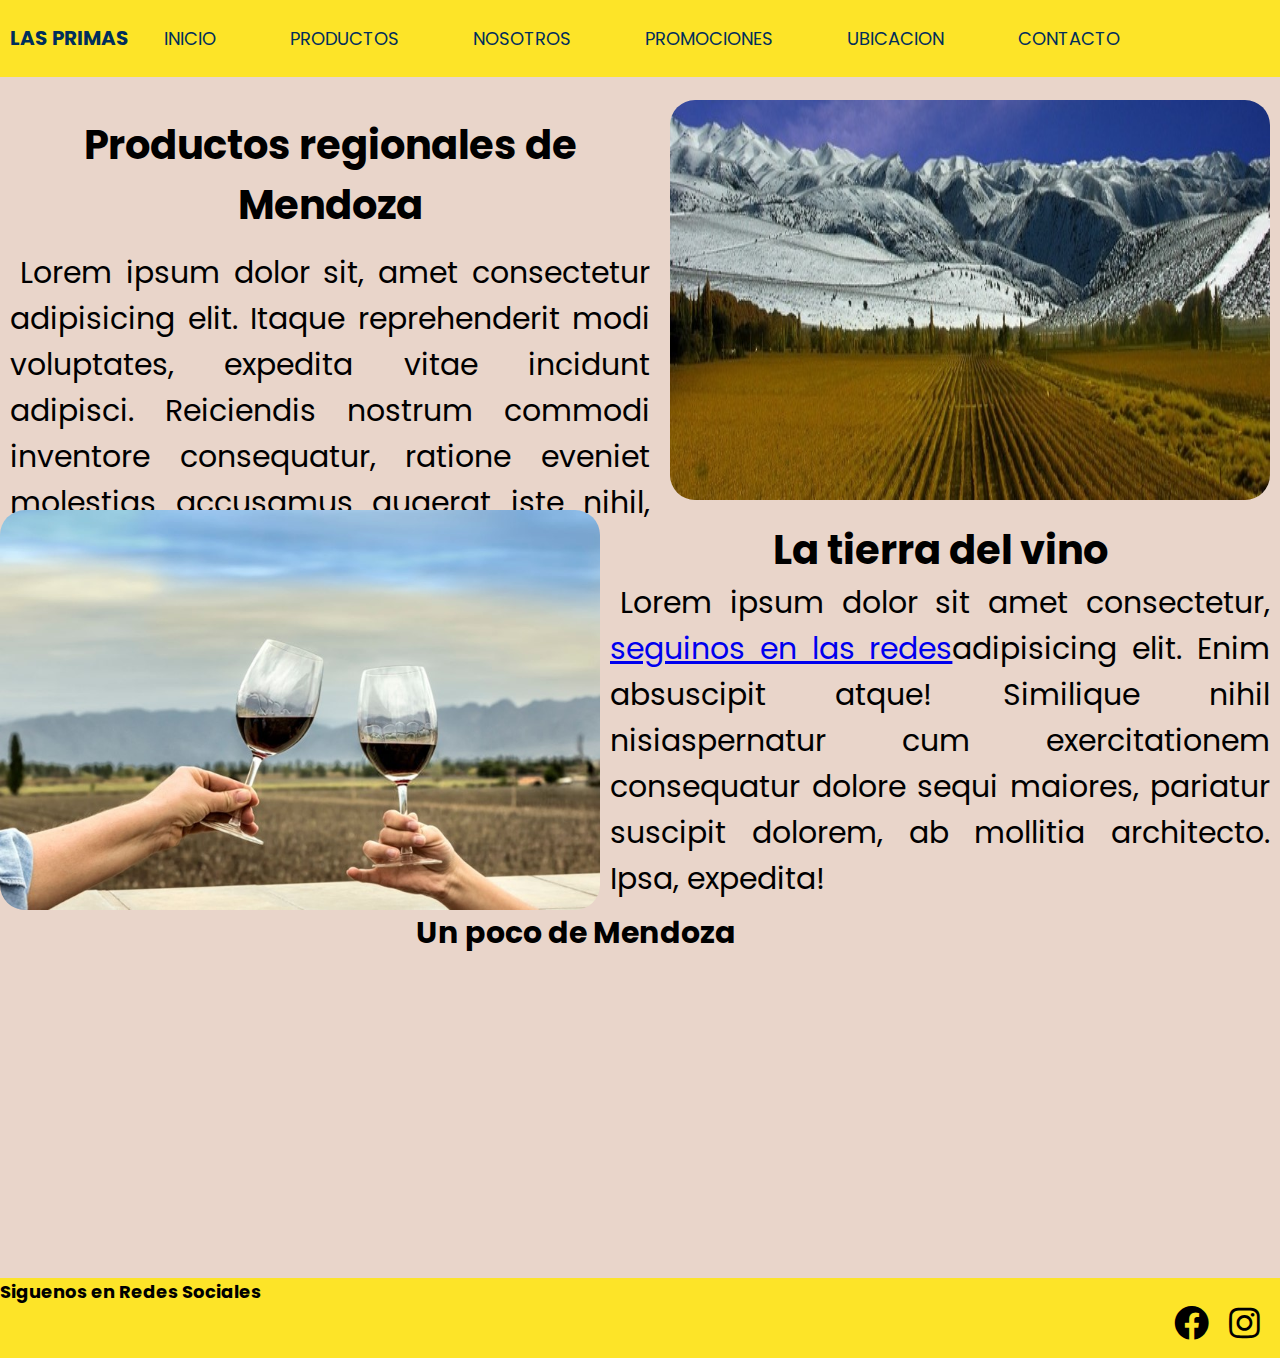
<file: index.html>
<!DOCTYPE html>
<html lang="en">

<head>
    <meta charset="UTF-8">
    <meta http-equiv="X-UA-Compatible" content="IE=edge">
    <meta name="viewport" content="width=device-width, initial-scale=1.0">
    <link rel="stylesheet" href="./style/estilos.css">
    <!--Font awesome CDN-->
    <link rel="stylesheet" href="https://cdnjs.cloudflare.com/ajax/libs/font-awesome/5.11.2/css/all.min.css">
    <title>Home</title>
</head>

<body>


    <section class="sticky">
        <div id="logo">Las Primas</div>
        <nav class="nav">
            <a href="index.html">INICIO</a>
            <a href="./secciones/productos.html">PRODUCTOS</a>
            <a href="./secciones/nosotros.html">NOSOTROS</a>
            <a href="./secciones/promociones.html">PROMOCIONES</a>
            <a href="./secciones/ubicacion.html">UBICACION</a>
            <a href="./secciones/contacto.html">CONTACTO</a>
        </nav>
    </section>



    <div class="grid-container">
        <section class="primer" id="primer">

            <div class="primera">
                <h2>Productos regionales de Mendoza</h2>
                <p>
                    Lorem ipsum dolor sit, amet consectetur adipisicing elit. Itaque reprehenderit modi voluptates,
                    expedita
                    vitae incidunt adipisci. Reiciendis nostrum commodi inventore consequatur, ratione eveniet molestias
                    accusamus quaerat iste nihil, aut alias?
                </p>
            </div>

            <div class="primer-img">
                <img src="./img/mendoza01.jpg" alt="paisaje de Mendoza">
            </div>

        </section>


        <section class="segunda">
            <div class="segund-img">
                <img src="./img/mendoza07.jpg" alt="dos copas con vino">
            </div>
            <div class="segun">
                <h3>La tierra del vino</h3>
                <p>
                    Lorem ipsum dolor sit amet consectetur, <a href="#pie">seguinos en las redes</a>adipisicing elit.
                    Enim
                    absuscipit atque! Similique nihil nisiaspernatur cum exercitationem consequatur dolore sequi
                    maiores,
                    pariatur suscipit dolorem, ab mollitia
                    architecto. Ipsa, expedita!
                </p>
            </div>

        </section>


        <section class="tercera">
            <div class="tercera-h3">
                <h3>Un poco de Mendoza</h3>
            </div>
            <div class="video">
                <iframe width="560" height="315" src="https://www.youtube.com/embed/3BTXeKqM3_c"
                    title="YouTube video player" frameborder="0"
                    allow="accelerometer; autoplay; clipboard-write; encrypted-media; gyroscope; picture-in-picture"
                    allowfullscreen></iframe>
            </div>
        </section>

    </div>


    <footer>
        <div class="social-media">
            <h4>Siguenos en Redes Sociales</h4>
            <ul class="social-icons">
                <li>
                    <a href="www.instagram.com"> <i class="fab fa-instagram"></i> </a>
                </li>
                <li>
                    <a href="www.facebook.com"> <i class="fab fa-facebook"></i> </a>
                </li>

            </ul>
        </div>
    </footer>



</body>

</html>
</file>
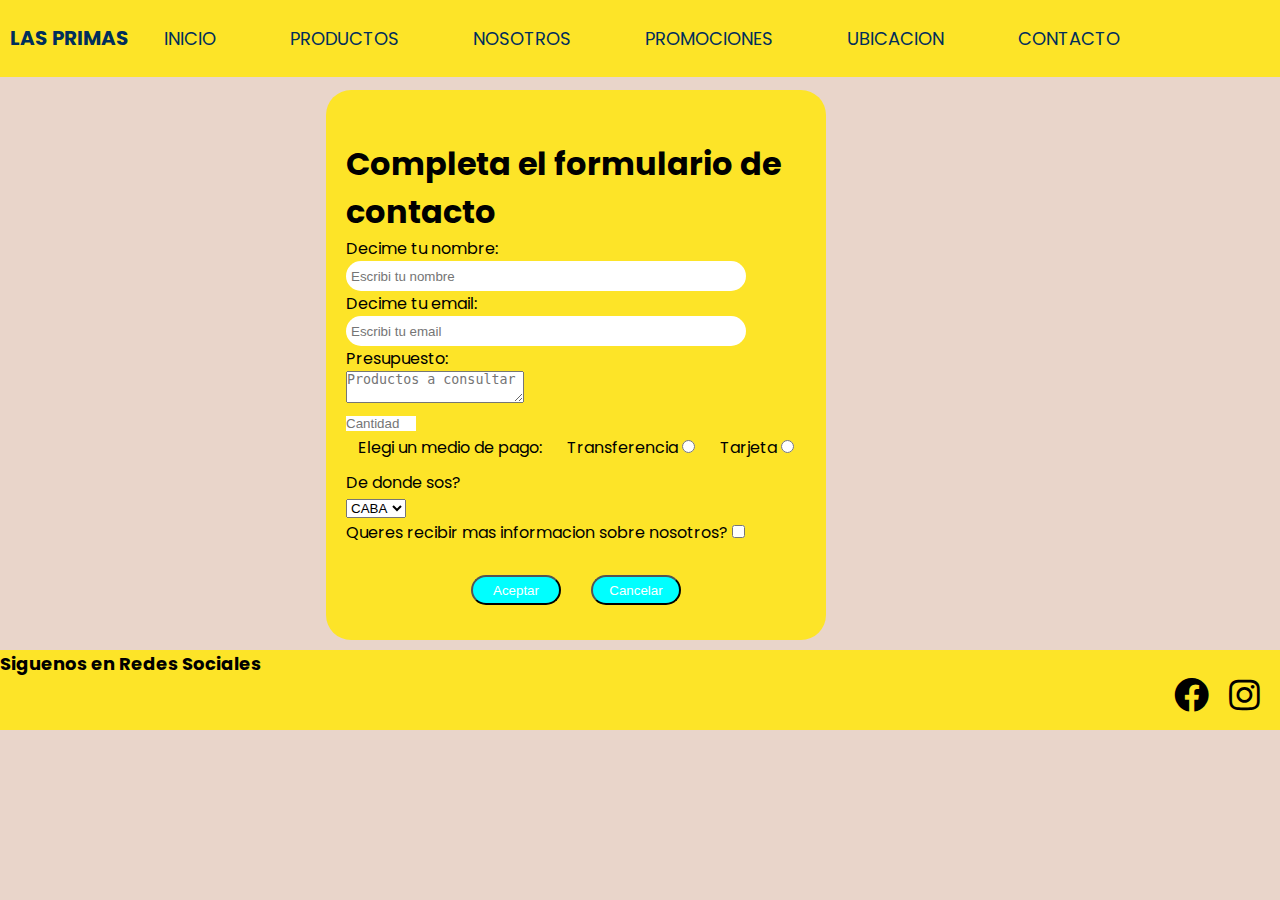
<file: secciones/contacto.html>
<!DOCTYPE html>
<html lang="en">

<head>
    <meta charset="UTF-8">
    <meta http-equiv="X-UA-Compatible" content="IE=edge">
    <meta name="viewport" content="width=device-width, initial-scale=1.0">
    <link rel="stylesheet" href="../style/estilos.css">
    <!--Font awesome CDN-->
    <link rel="stylesheet" href="https://cdnjs.cloudflare.com/ajax/libs/font-awesome/5.11.2/css/all.min.css">
    <title>Contacto</title>
</head>

<body>


    <section class="sticky">
        <div id="logo">Las Primas</div>
        <nav class="nav">
            <a href="../index.html">INICIO</a>
            <a href="./productos.html">PRODUCTOS</a>
            <a href="./nosotros.html">NOSOTROS</a>
            <a href="./promociones.html">PROMOCIONES</a>
            <a href="./ubicacion.html">UBICACION</a>
            <a href="#">CONTACTO</a>
        </nav>
    </section>

    <section class="contacto-container ">

        <form action="#">
            <h1 class="contacto-h1">Completa el formulario de contacto</h1>
            <label for="">Decime tu nombre:
                <input class="form-contacto" type="text" placeholder="Escribi tu nombre"><br>
            </label>
            <label for="email">Decime tu email:
                <input class="form-contacto" type="email" placeholder="Escribi tu email" name="email"><br>
            </label>
            <label for="Productos a consultar"> Presupuesto:<br>
                <textarea placeholder="Productos a consultar"></textarea>
            </label> <br>
            <input class="form-number" type="number" placeholder="Cantidad de productos"><br>
            <div class="form-pago">
                <p>Elegi un medio de pago:</p>
                <div>Transferencia
                    <input type="radio" name="pago" value="Tranferencia">
                </div>
                <div>Tarjeta
                    <input type="radio" name="pago" value="Tarjeta">
                </div>
            </div>
            <p>De donde sos?</p>
            <select name="letra" id="letra">
                <option value="CABA">CABA</option>
                <option value="AMBA">AMBA</option>
                <option value="otro">otro</option>
            </select>
            <div>Queres recibir mas informacion sobre nosotros?
                <input type="checkbox" name="acepta" value="1">
            </div>
            <div class="botones">
                <button class="btn-botones">Aceptar</button>
                <button class="btn-botones">Cancelar</button>
            </div>

        </form>

    </section>
    <footer>
        <div class="social-media">
            <h4>Siguenos en Redes Sociales</h4>
            <ul class="social-icons">
                <li>
                    <a href="www.instagram.com"> <i class="fab fa-instagram"></i> </a>
                </li>
                <li>
                    <a href="www.facebook.com"> <i class="fab fa-facebook"></i> </a>
                </li>

            </ul>
        </div>
    </footer>


</body>

</html>
</file>
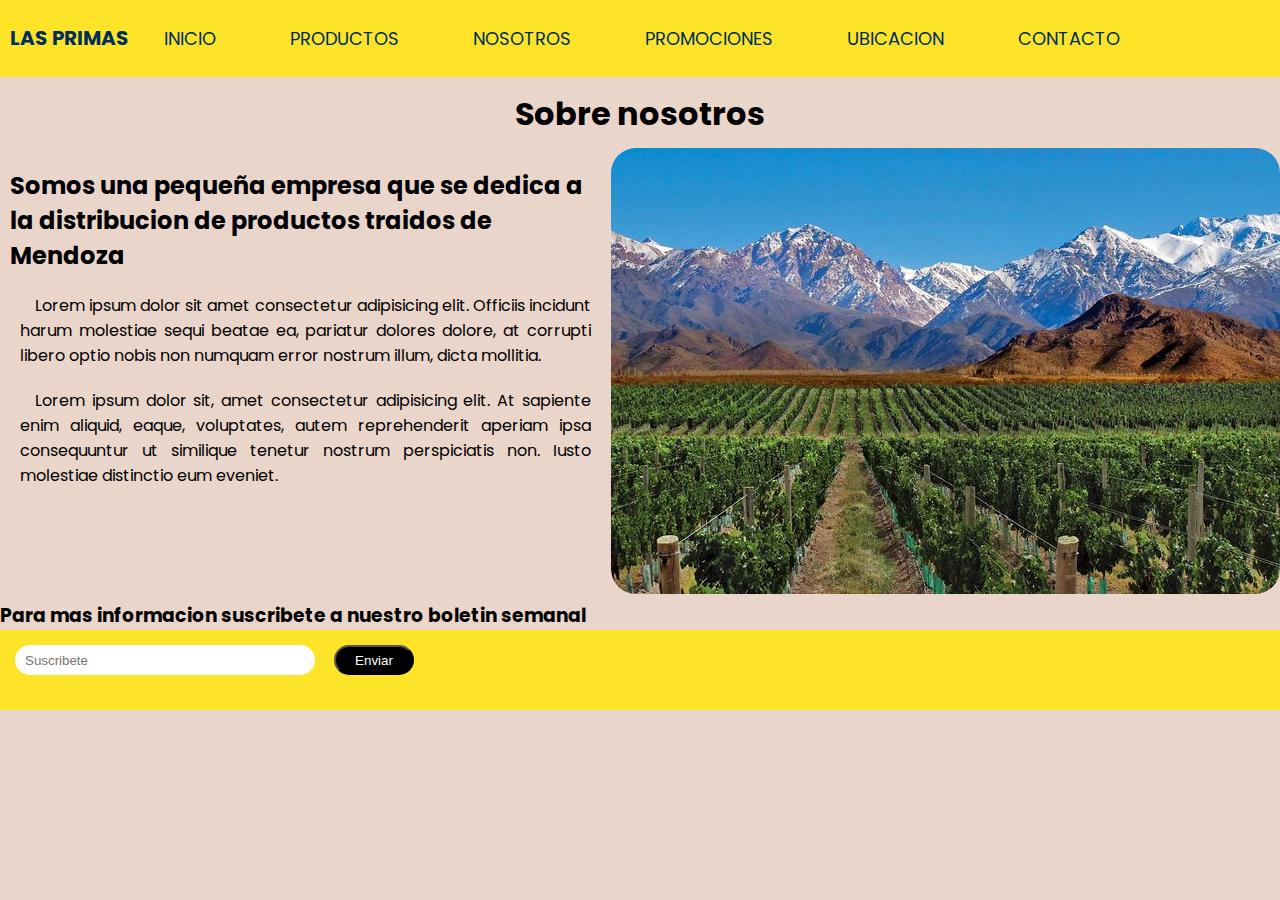
<file: secciones/nosotros.html>
<!DOCTYPE html>
<html lang="en">

<head>
    <meta charset="UTF-8">
    <meta http-equiv="X-UA-Compatible" content="IE=edge">
    <meta name="viewport" content="width=device-width, initial-scale=1.0">
    <link rel="stylesheet" href="../style/estilos.css">
    <!--Font awesome CDN-->
    <link rel="stylesheet" href="https://cdnjs.cloudflare.com/ajax/libs/font-awesome/5.11.2/css/all.min.css">
    <title>Nosotros</title>
</head>

<body>


    <section class="sticky">
        <div id="logo">Las Primas</div>
        <nav class="nav">
            <a href="../index.html">INICIO</a>
            <a href="./productos.html">PRODUCTOS</a>
            <a href="#">NOSOTROS</a>
            <a href="./promociones.html">PROMOCIONES</a>
            <a href="./ubicacion.html">UBICACION</a>
            <a href="./contacto.html">CONTACTO</a>
        </nav>
    </section>



    <h1 class="nosotros-h1" id="primer">Sobre nosotros</h1>
    <section class="nosotros-contenedor">
        <div class="nosotros-div">
            <h2>Somos una pequeña empresa que se dedica a la distribucion de productos traidos de Mendoza</h2>
            <p>
                Lorem ipsum dolor sit amet consectetur adipisicing elit. Officiis incidunt harum molestiae sequi beatae
                ea, pariatur dolores dolore, at corrupti libero optio nobis non numquam error nostrum illum, dicta
                mollitia.
            </p>
            <p>
                Lorem ipsum dolor sit, amet consectetur adipisicing elit. At sapiente enim aliquid, eaque, voluptates,
                autem
                reprehenderit aperiam ipsa consequuntur ut similique tenetur nostrum perspiciatis non. Iusto molestiae
                distinctio eum eveniet.
            </p>
        </div>

        <div class="nosotros-img">
            <img src="../img/mendoza13.jpg" alt="paisaje">
        </div>

    </section>

    <h3>Para mas informacion suscribete a nuestro boletin semanal</h3>

    <footer>
        <div class="nosotros-footer">
            <label>
                <input type="text" placeholder="Suscribete">
            </label>
            <button class="nosotros-btn">Enviar</button>

        </div>

    </footer>

</body>

</html>
</file>
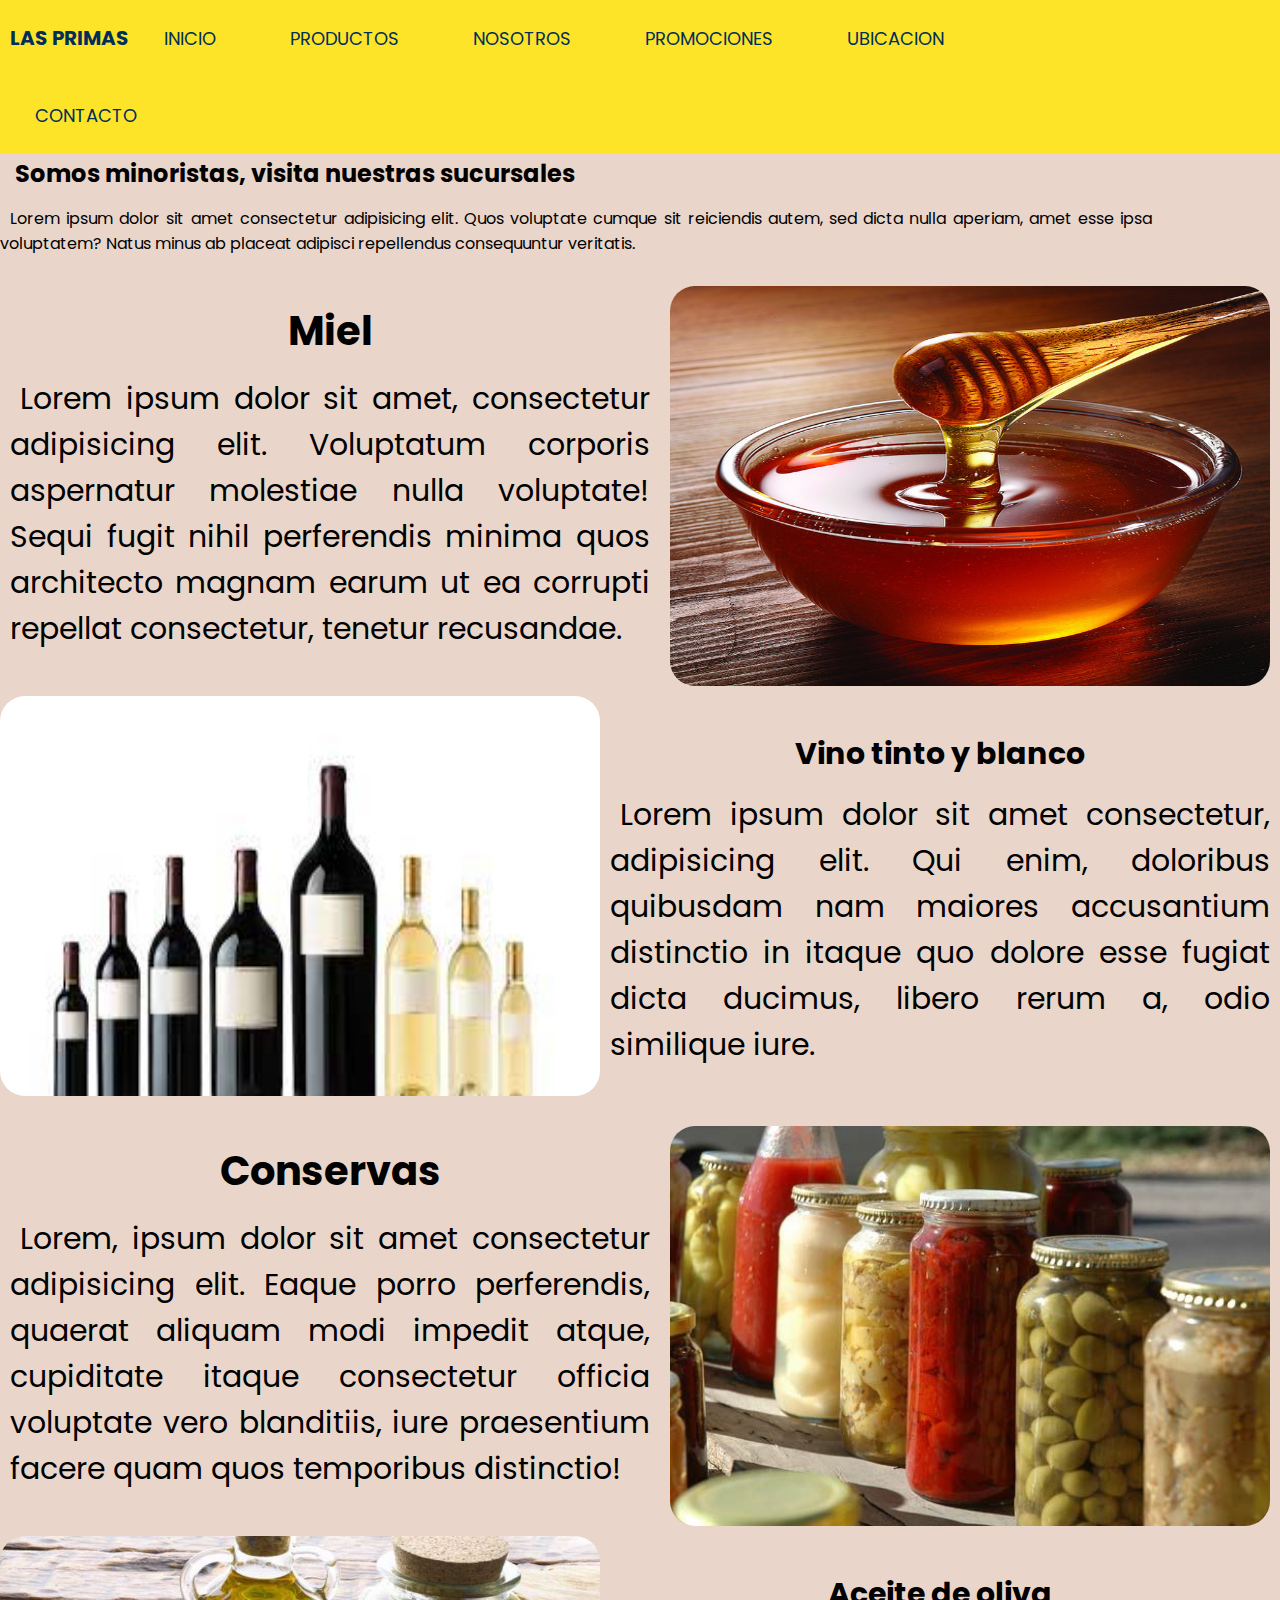
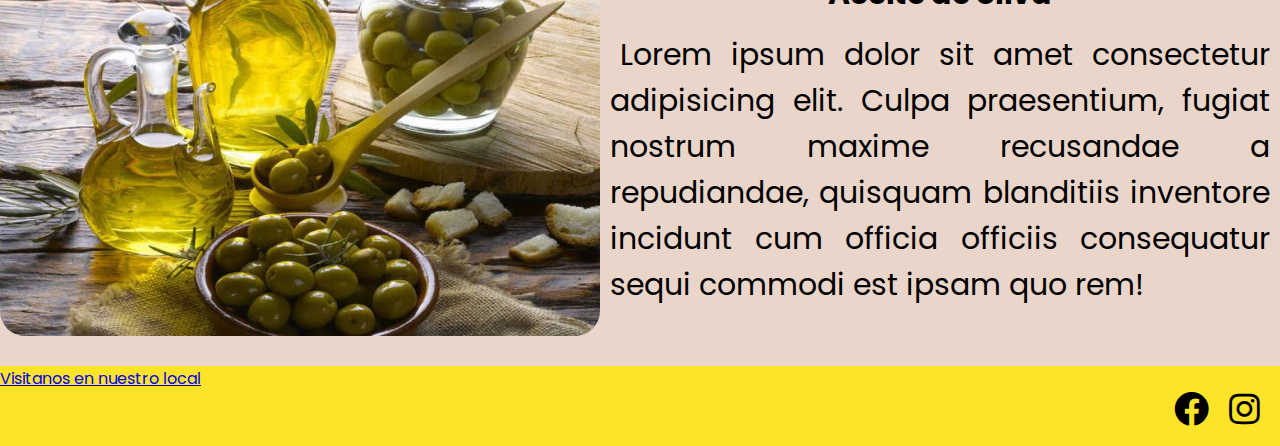
<file: secciones/productos.html>
<!DOCTYPE html>
<html lang="en">

<head>
    <meta charset="UTF-8">
    <meta http-equiv="X-UA-Compatible" content="IE=edge">
    <meta name="viewport" content="width=device-width, initial-scale=1.0">
    <link rel="stylesheet" href="../style/estilos.css">
    <!--Font awesome CDN-->
    <link rel="stylesheet" href="https://cdnjs.cloudflare.com/ajax/libs/font-awesome/5.11.2/css/all.min.css">
    <title>Producto</title>
</head>

<body>
    <header class="sticky">
        <section>
            <div id="logo">Las Primas</div>
            <nav class="nav">
                <a href="../index.html">INICIO</a>
                <a href="#">PRODUCTOS</a>
                <a href="./nosotros.html">NOSOTROS</a>
                <a href="./promociones.html">PROMOCIONES</a>
                <a href="./ubicacion.html">UBICACION</a>
                <a href="./contacto.html">CONTACTO</a>
            </nav>
        </section>
    </header>
    <section class="producto-desc" id="primer">
        <h1>Mira nuestros productos</h1>
        <h2>Somos minoristas, visita nuestras sucursales</h2>


        <p>
            Lorem ipsum dolor sit amet consectetur adipisicing elit. Quos voluptate cumque sit reiciendis autem, sed
            dicta nulla aperiam, amet esse ipsa voluptatem? Natus minus ab placeat adipisci repellendus consequuntur
            veritatis.
        </p>

    </section>


    <section class="primer producto-segunda">
        <div class="primera">
            <h2 class="producto-h2">Miel</h2>
            <p class="producto-p">
                Lorem ipsum dolor sit amet, consectetur adipisicing elit. Voluptatum corporis aspernatur molestiae nulla
                voluptate! Sequi fugit nihil perferendis minima quos architecto magnam earum ut ea corrupti repellat
                consectetur, tenetur recusandae.
            </p>
        </div>

        <div class="image-miel">
            <img src="../img/miel.jpg" alt="cucharada de miel">
        </div>

    </section>


    <section class="segunda producto-segunda">

        <div class="producto-segun">
            <img src="../img/vino.jpg" alt="vino blanco y vino tinto">
        </div>


        <div class="segun">
            <h2 class="producto-h2">Vino tinto y blanco</h2>
            <p class="producto-p">
                Lorem ipsum dolor sit amet consectetur, adipisicing elit. Qui enim, doloribus quibusdam nam maiores
                accusantium distinctio in itaque quo dolore esse fugiat dicta ducimus, libero rerum a, odio similique
                iure.
            </p>
        </div>

    </section>



    <section class="primer producto-segunda">
        <div class="primera">
            <h2 class="producto-h2">Conservas</h2>
            <p class="producto-p">
                Lorem, ipsum dolor sit amet consectetur adipisicing elit. Eaque porro perferendis, quaerat aliquam modi
                impedit atque, cupiditate itaque consectetur officia voluptate vero blanditiis, iure praesentium facere
                quam
                quos temporibus distinctio!
            </p>
        </div>
        <div class="producto-imagen">
            <img src="../img/mendoza03.jpg" alt="conservas en frascos">
        </div>


    </section>


    <section class="segunda producto-segunda">
        <div class="producto-img">
            <img src="../img/mendoza12.jpg" alt="aceite de oliva en envase de vidrio">
        </div>
        <div class="segun">
            <h2 class="producto-h2">Aceite de oliva</h2>
            <p class="producto-p">
                Lorem ipsum dolor sit amet consectetur adipisicing elit. Culpa praesentium, fugiat nostrum maxime
                recusandae
                a repudiandae, quisquam blanditiis inventore incidunt cum officia officiis consequatur sequi commodi est
                ipsam quo rem!
            </p>
        </div>

    </section>

    <footer class="footer-producto">
        <div>
            <a href="./ubicacion.html">Visitanos en nuestro local</a>
        </div>
        <ul class="social-icons">
            <li>
                <a href="www.instagram.com"> <i class="fab fa-instagram"></i> </a>
            </li>
            <li>
                <a href="www.facebook.com"> <i class="fab fa-facebook"></i> </a>
            </li>

        </ul>
    </footer>

</body>

</html>
</file>
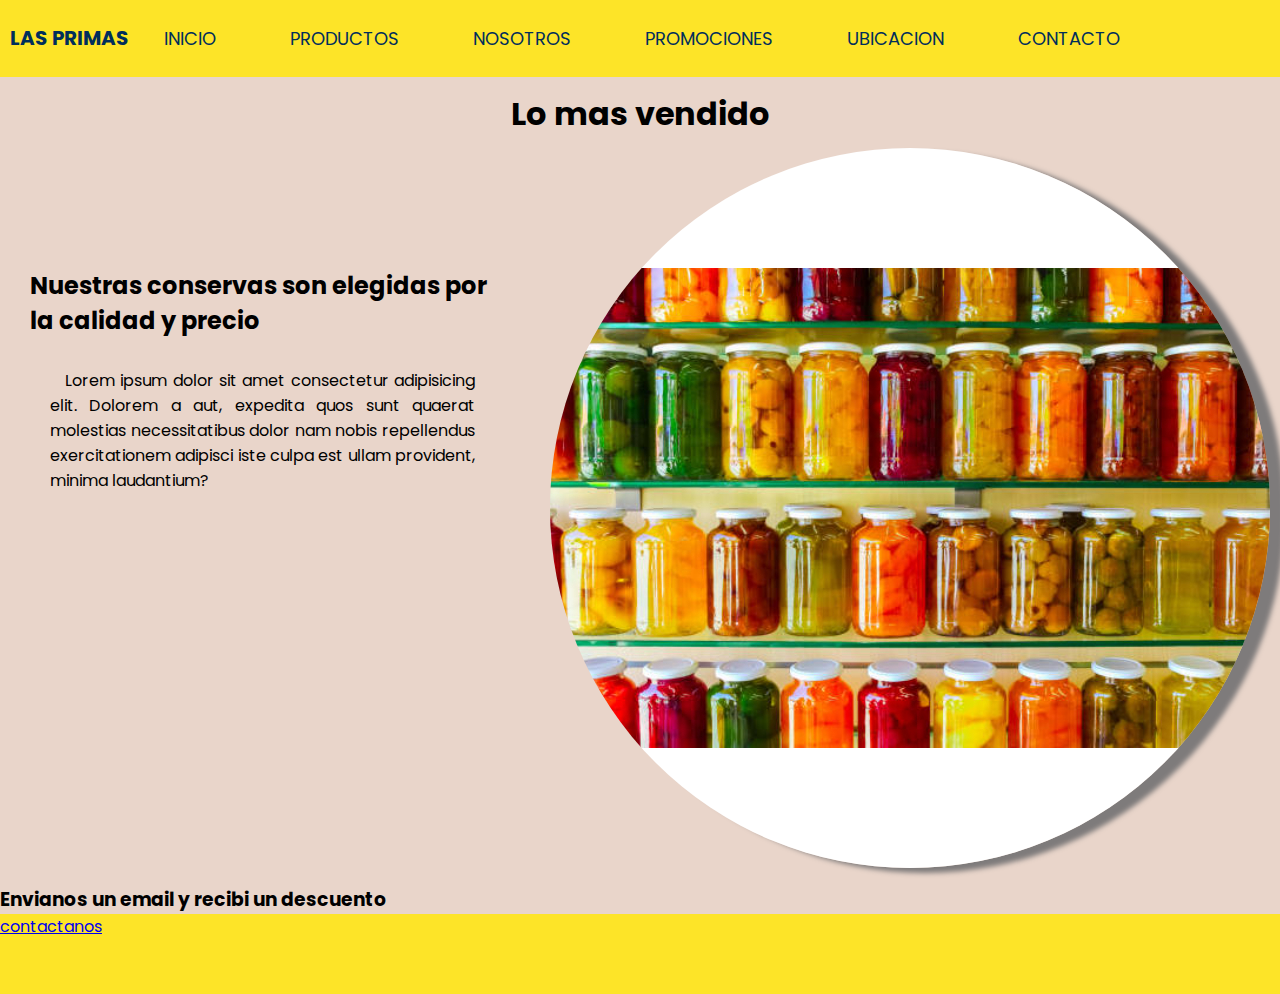
<file: secciones/promociones.html>
<!DOCTYPE html>
<html lang="en">

<head>
    <meta charset="UTF-8">
    <meta http-equiv="X-UA-Compatible" content="IE=edge">
    <meta name="viewport" content="width=device-width, initial-scale=1.0">
    <link rel="stylesheet" href="../style/estilos.css">
    <!--Font awesome CDN-->
    <link rel="stylesheet" href="https://cdnjs.cloudflare.com/ajax/libs/font-awesome/5.11.2/css/all.min.css">
    <title>Promociones</title>
</head>

<body>

    <section class="sticky">
        <div id="logo">Las Primas</div>
        <nav class="nav">
            <a href="../index.html">INICIO</a>
            <a href="./productos.html">PRODUCTOS</a>
            <a href="./nosotros.html">NOSOTROS</a>
            <a href="#">PROMOCIONES</a>
            <a href="./ubicacion.html">UBICACION</a>
            <a href="./contacto.html">CONTACTO</a>
        </nav>
    </section>

    <h1 class="promociones-h1" id="primer">Lo mas vendido</h1>
    <section class="promociones-contenedor nosotros-contenedor">
        <div class="promociones-div">
            <h2>Nuestras conservas son elegidas por la calidad y precio</h2>
            <p>
                Lorem ipsum dolor sit amet consectetur adipisicing elit. Dolorem a aut, expedita quos sunt quaerat
                molestias
                necessitatibus dolor nam nobis repellendus exercitationem adipisci iste culpa est ullam provident,
                minima
                laudantium?
            </p>
        </div>
        <div class="promociones-img">
            <img src="../img/mendoza06.jpg" alt="variedad de conservas">
        </div>


    </section>
    <h3>Envianos un email y recibi un descuento</h3>
    <footer>
        <div>
            <a href="./contacto.html">contactanos</a>
        </div>

    </footer>

</body>

</html>
</file>
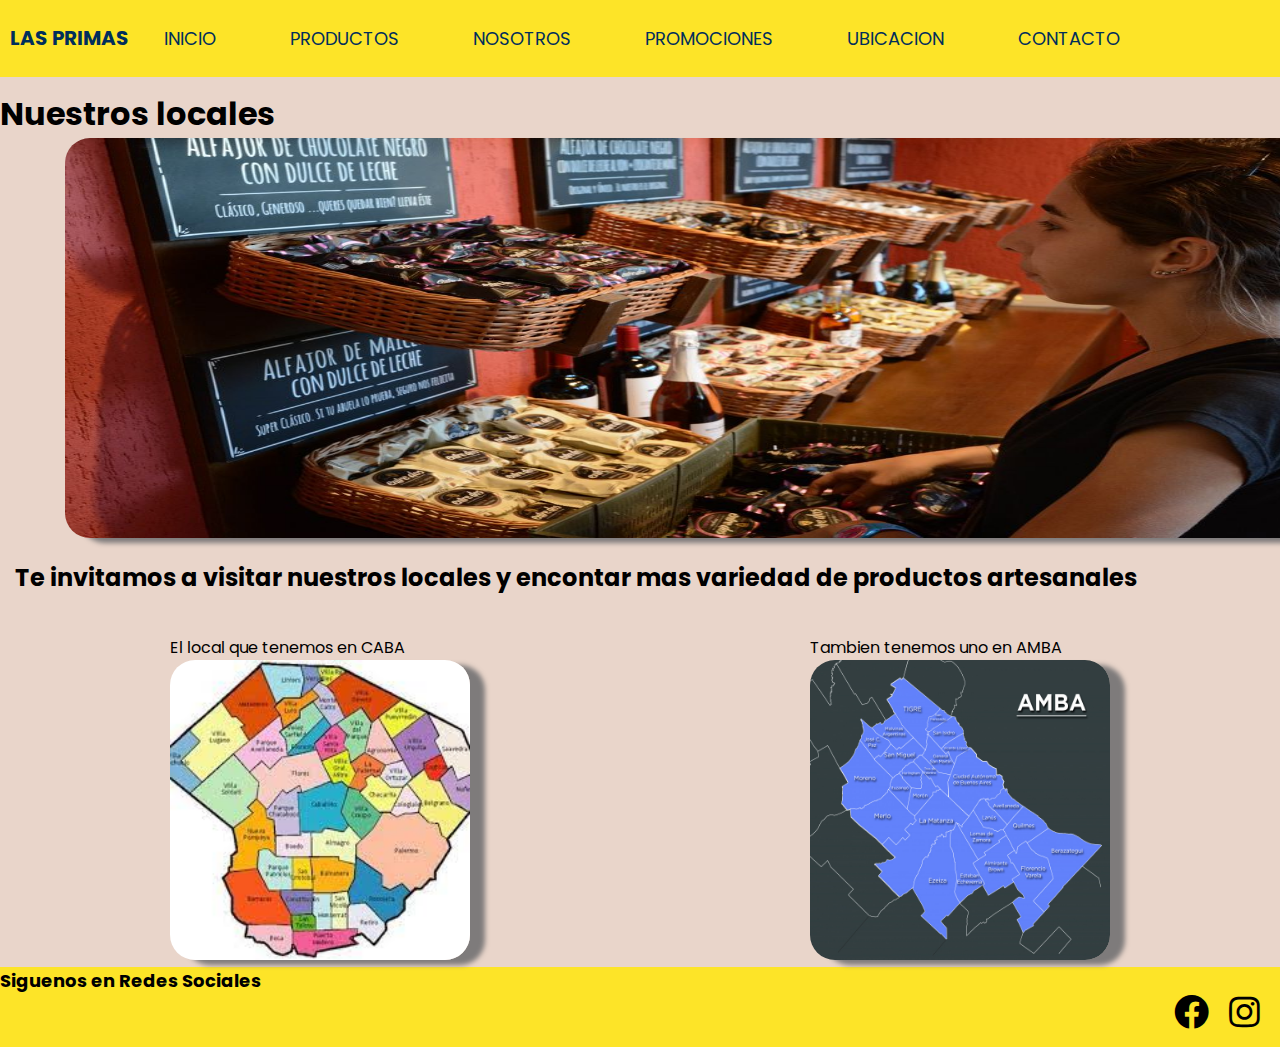
<file: secciones/ubicacion.html>
<!DOCTYPE html>
<html lang="en">

<head>
    <meta charset="UTF-8">
    <meta http-equiv="X-UA-Compatible" content="IE=edge">
    <meta name="viewport" content="width=device-width, initial-scale=1.0">
    <link rel="stylesheet" href="../style/estilos.css">
    <!--Font awesome CDN-->
    <link rel="stylesheet" href="https://cdnjs.cloudflare.com/ajax/libs/font-awesome/5.11.2/css/all.min.css">
    <title>Ubicacion</title>
</head>

<body>

    <section class="sticky">
        <div id="logo">Las Primas</div>
        <nav class="nav">
            <a href="../index.html">INICIO</a>
            <a href="./productos.html">PRODUCTOS</a>
            <a href="./nosotros.html">NOSOTROS</a>
            <a href="./promociones.html">PROMOCIONES</a>
            <a href="#">UBICACION</a>
            <a href="./contacto.html">CONTACTO</a>
        </nav>
    </section>

    <h1 id="primer">Nuestros locales </h1>
    <section class="ubicacion-container">
        <div class="ubicacion-uno">
            <div class="ubicacion-img">
                <img src="../img/mendoza02.jpg" alt="clienta viendo alfajores">
            </div>
        </div>
        <h2 class="ubicacion-h2">Te invitamos a visitar nuestros locales y encontar mas variedad de productos
            artesanales</h2>
        <div class="ubicacion-dos ubicacion-container">
            <div class="local move">
                <p>
                    El local que tenemos en CABA
                </p>
                <div>
                    <a
                        href="https://www.google.com/maps/place/Buenos+Aires,+CABA/@-34.6157437,-58.5733832,11z/data=!3m1!4b1!4m5!3m4!1s0x95bcca3b4ef90cbd:0xa0b3812e88e88e87!8m2!3d-34.6036844!4d-58.3815591?hl=es-419">
                        <img src="../img/caba.jpg" alt="mapa caba">
                    </a>
                </div>
            </div>
            <div class="amba move">
                <P>
                    Tambien tenemos uno en AMBA
                </P>
                <div>
                    <a
                        href="https://www.google.com/maps/place/Buenos+Aires+Metropolitan+Area/@-34.5043687,-59.0162206,9z/data=!3m1!4b1!4m5!3m4!1s0x95bcb3faddba8be7:0x93e8f54e16d05cc5!8m2!3d-34.5733392!4d-58.6458369?hl=es-419">
                        <img src="../img/mapa-amba1.jpg" alt="mapa de AMBA">
                    </a>
                </div>
            </div>
        </div>

    </section>


    <footer>
        <div class="social-media">
            <h4>Siguenos en Redes Sociales</h4>
            <ul class="social-icons">
                <li>
                    <a href="www.instagram.com"> <i class="fab fa-instagram"></i> </a>
                </li>
                <li>
                    <a href="www.facebook.com"> <i class="fab fa-facebook"></i> </a>
                </li>

            </ul>
        </div>

    </footer>




</body>

</html>
</file>
<file: style/estilos.css>
@import url('https://fonts.googleapis.com/css2?family=Poppins:wght@300&display=swap');

* {
    margin: 0px;
    padding: 0px;
    box-sizing: border-box;

}

body {
    background-color: #E9D5CA;
    font-family: 'Poppins', sans-serif;
}

section {
    width: 90%;
}

nav a {

    text-decoration: none;
    color: #002e5b;
    font-size: 18px;
    padding: 25px 35px;
    display: inline-block;
    transition: all 0.5s ease 0s;

}

#logo {
    font-size: 20px;
    text-transform: uppercase;
    color: #002e5b;
    font-weight: bold;
    float: left;
    margin: 23px 0 0 10px;

}

header {
    overflow: hidden;
    width: 100%;
    background-color: #fde428;
}

nav {
    width: 100%;
    background-color: #fde428;


}

.sticky {
    position: fixed;
    top: 0;
    width: 100%;
}


/* Primera seccion */

.primer {
    display: flex;
    justify-content: space-between;
    width: 100%;
    height: 400px;
    margin-top: 20px;
}

.primer img {
    width: 600px;
    height: 400px;
    border-radius: 25px;
    margin: 10px;
}
.primer img{
    transition-property: all;
    transition-duration: 3s;
}
.primer img:hover {
    transform: scale(1.05);

}

.primer p {
    font-size: 30px;
    text-indent: 10px;
    text-align: justify;

}

.primer h2 {
    font-size: 40px;
    text-align: center;
    margin: 15px;
}

.primera {
    margin: 10px;
}

#primer {
    margin-top: 90px;
}


/* Segunda seccion */

.segunda {
    display: flex;
    justify-content: space-between;
    width: 100%;
    height: 400px;
    margin-top: 20px;
}

.segunda img {
    width: 600px;
    height: 400px;
    border-radius: 25px;
}
.segunda img{
    transition: all 3s;
}
.segunda img:hover{
    transform: scale(1.05);

}

.segunda p {
    font-size: 30px;
    text-indent: 10px;
    text-align: justify;

}

.segunda h3 {
    font-size: 40px;
    text-align: center;
}

.segun {
    margin: 10px;
}

/* Tercera seccion */
.tercera h3 {
    text-align: center;
    font-size: 30px;
}

.video {
    margin-left: 400px;
}
.video{
    transition: all 3s;
}
.video:hover{
    transform: scale(1.05);
}


/* Producto */
.primer-h2 {
    text-align: center;
    font-size: 25px;
    margin: 15px;

}

.producto-desc h1 {
    text-align: center;
    font-size: 30px;
    margin: 15px;
}

.producto-desc h2 {
    margin: 20px 15px 15px 15px;
}

.producto-desc p {
    text-align: justify;
    text-indent: 10px;
}

.producto-p {
    text-align: justify;
    text-indent: 20px;
}

.footer-producto {
    margin-top: 30px;
}

.producto-h2 {
    margin: 25px 0 15px 0;
    text-align: center;
    font-size: 30px;

}

/* Nosotros */

.nosotros-contenedor {
    display: flex;
    justify-content: space-around;
    width: 100%;
    height: auto;
}

.nosotros-contenedor img {
    border-radius: 25px;
}
.nosotros-img{
    transition: all 3s;
}
.nosotros-img:hover{
    transform: scale(1.05);
}

.nosotros-div h2 {
    margin: 20px 0 10px 10px;

}

.nosotros-contenedor p {
    text-align: justify;
    margin: 20px;
    text-indent: 15px;
}

.nosotros-h1 {
    text-align: center;
    margin: 10px;
}

.nosotros-footer input {
    width: 300px;
    height: 30px;
    margin: 15px;
    border-radius: 25px;
    padding: 10px;
    border: none;
}

.nosotros-btn {
    width: 80px;
    height: 30px;
    border-radius: 15px;
    background-color: #000;
    color: #fff;
}

/* Promociones */

.promociones-contenedor {
    display: flex;
    justify-content: space-around;
    width: 100%;
    height: auto;
}

.promociones-div {
    margin: 130px 30px 30px 30px;
}

.promociones-div p {
    margin-top: 30px;
}

.promociones-contenedor img {
    margin: 10px 10px 10px 25px;
    box-shadow: 15px 5px 5px rgb(126, 123, 123);
    border-radius: 50%;
}

.promociones-h1 {
    text-align: center;
}

/* Ubicacion */

.ubicacion-container {
    width: 100%;
    height: auto;
}

.ubicacion-uno img {
    width: 100%;
    height: 400px;
    margin-left: 65px;
    border-radius: 25px;
    box-shadow: 15px 5px 5px rgb(126, 123, 123);
}
.ubicacion-uno img:hover{
    animation: tienda 2s;
}
@keyframes tienda{
    0%{transform: rotate(-30deg);
    }
    25%{border-radius:50% ;
    }
    75%{transform:scale(1.1);
    }
} 


.ubicacion-uno figcaption {
    text-align: center;
}

.ubicacion-dos {
    display: flex;
    justify-content: space-around;
    margin-top: 20px;
}
.ubicacion-dos img{
    transition: all 2s;
}
.ubicacion-dos img:hover{
    transform:scale(1.06);
}

.ubicacion-dos img {
    width: 300px;
    height: 300px;
    border-radius: 25px;
    box-shadow: 15px 5px 5px rgb(126, 123, 123);
}

.ubicacion-dos p {
    margin-top: 20px;
}

.ubicacion-h2 {
    margin: 15px;
}

/* Contacto */
.contacto-container {
    display: flex;
    justify-content: center;
}

form h1 {
    margin-top: 30px;
}

form {
    width: 500px;
    height: auto;
    background-color: #fde428;
    margin: 90px 50px 10px 50px;
    padding: 20px;
    border-radius: 25px;
}

.form-number {
    border: none;
    width: 70px;
    height: auto;
}

.form-contacto {
    width: 400px;
    height: 30px;
    border: none;
    border-radius: 25px;
    padding: 5px;
}

.form-pago {
    display: flex;
    justify-content: space-around;
    margin-bottom: 10px;
}

.botones {
    display: flex;
    justify-content: center;
    margin-top: 15px;
}

.btn-botones {
    width: 90px;
    height: 30px;
    margin: 15px;
    border-radius: 25px;
    color: #fff;
    background-color: aqua;
}

/* Footer */

footer {
    background-color: #fde428;
    left: 0;
    bottom: 0;
    width: 100%;
    height: 80px;
}

ul {
    list-style: none;
}

footer ul li {
    float: right;
    margin-right: 20px;

}

footer h4 {
    font-size: 18px;
}

footer ul li i {
    font-size: 35px;
    color: #000;

}

@media screen and (min-width: 280px) and (max-width: 768px) {
    .primer {
        display: grid;
        grid-template-columns: 1fr;
        grid-template-rows: 2fr;
        grid-column-gap: 0px;
        grid-row-gap: 0px;

    }

    .primera p {
        font-size: 12px;
    }

    .segunda p {
        font-size: 12px;
    }

    .segunda {
        display: grid;
        grid-template-columns: 1fr;
        grid-template-rows: 2fr;
        grid-column-gap: 0px;
        grid-row-gap: 0px;
    }

    .segunda {
        margin-top: 500px;
    }

    .tercera {
        display: none;

    }

    #logo {
        display: none;
    }

    .nav a {
        font-size: 12px;
        margin: 0;
        padding: 10px;
    }

    .primer img {
        max-width: 100%;

    }

    .segunda img {
        max-width: 100%;
    }

    .primera {
        margin-bottom: 50px;
        max-width: 100%;


    }

    .segun {
        max-width: 100%;
    }


    /* Producto */
    .primer-h2 {
        font-size: 15px;
    }

    .producto-segunda {
        display: grid;
        grid-template-columns: 1fr;
        grid-template-rows: 2fr;
        grid-column-gap: 0px;
        grid-row-gap: 0px;

    }

    .producto-segunda {
        margin-bottom: 150px;
    }

    .producto-desc h1 {
        font-size: 15px;
    }

    .producto-desc h2 {
        margin: 10px 7px 7px 7px;
    }

    .producto-desc p {
        text-align: justify;
        margin-left: 20px;
    }

    .producto-p {
        text-indent: 5px;
    }

    .producto-h2 {
        margin: 10px 0 7px 0;
        font-size: 15px;
    }

    /* Nosotros */

    .nosotros-contenedor {
        display: grid;
        grid-template-columns: 1fr;
        grid-template-rows: 2fr;
        grid-column-gap: 0px;
        grid-row-gap: 0px;

    }

    .nosotros-div {
        max-width: 100%;


    }

    .nosotros-contenedor img {
        max-width: 100%;
    }

    .nosotros-contenedor {
        max-width: 100%;
    }

    /* Promociones */

    .promociones-contenedor img {
        width: 100%;
        margin: 10px 0px 10px 0px;
        padding: 10px;
    }


    /* Ubicacion */

    .ubicacion-container {
        display: grid;
        grid-template-columns: 1fr;
        grid-template-rows: 2fr;
        grid-column-gap: 0px;
        grid-row-gap: 0px;

    }

    .ubicacion-container img {
        max-width: 100%;
        margin-left: 0;
    }

    .move {
        margin-left: 50px;
    }

    /* contactos */


    form {
        max-width: 100%;
        margin: 100px 10px 10px 50px;
    }

    .form-contacto {
        max-width: 100%;
    }

    .contacto-h1 {
        margin-top: 40px;
        text-align: center;
        font-size: 15px;
    }




    /* footer */

    footer {
        margin-top: 300px;
    }
}
</file>
